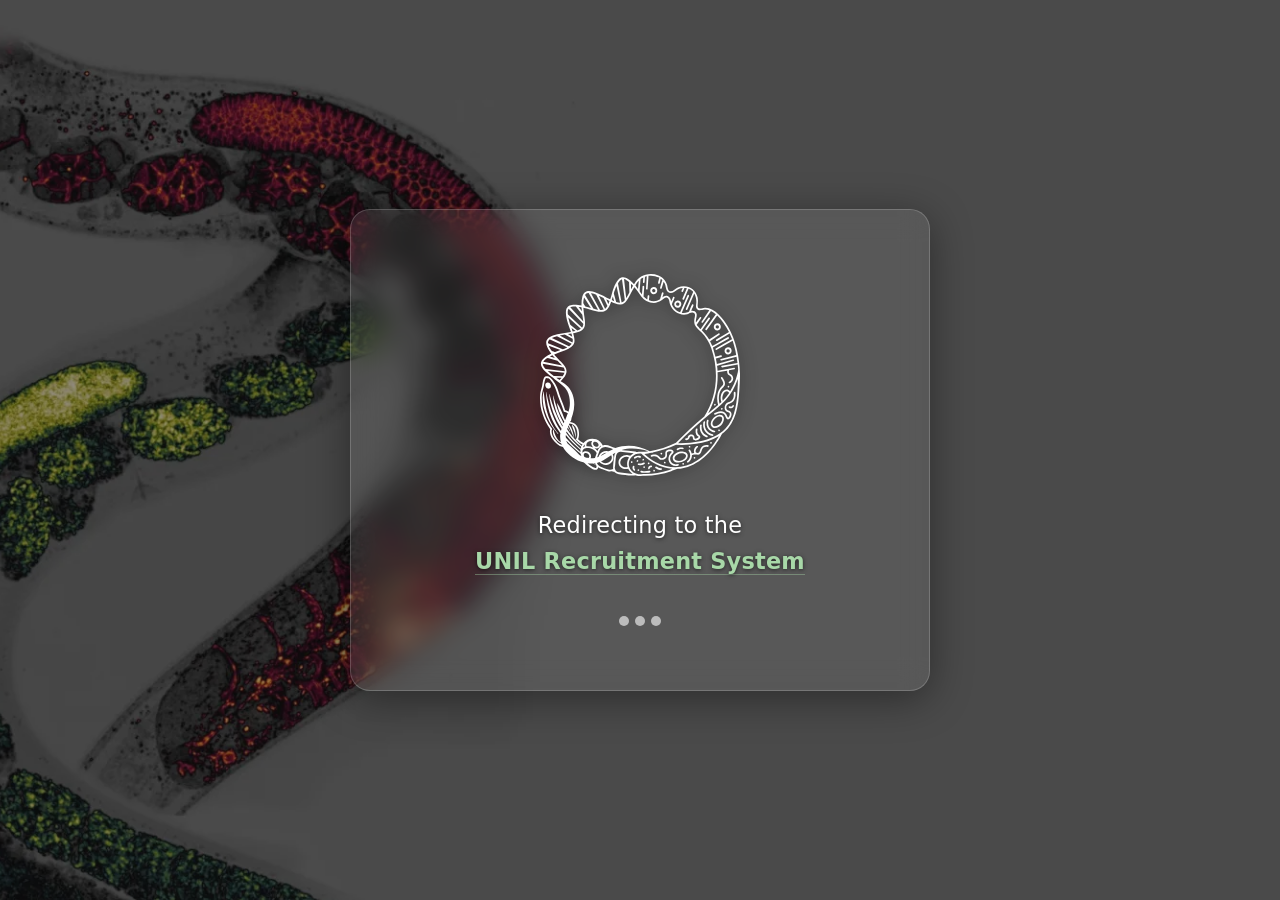
<file: join.html>
<!DOCTYPE html>
<html lang="en">
<head>
  <meta charset="UTF-8">
  <meta http-equiv="refresh" content="2; url=https://career5.successfactors.eu/career?company=universitdP&career_job_req_id=22780&career_ns=job_listing&navBarLevel=JOB_SEARCH">
  <link rel="canonical" href="https://career5.successfactors.eu/career?company=universitdP&career_job_req_id=22780&career_ns=job_listing&navBarLevel=JOB_SEARCH">
  <title>Join – Landoni Lab</title>
  <style>
    *, *::before, *::after { box-sizing: border-box; margin: 0; padding: 0; }

    body {
      min-height: 100vh;
      display: flex;
      align-items: center;
      justify-content: center;
      background: #3a3a3a url('images/Hero.webp') center center / cover no-repeat;
      font-family: 'Segoe UI', system-ui, sans-serif;
    }

    .overlay {
      position: fixed;
      inset: 0;
      background: rgba(20, 20, 20, 0.45);
    }

    .card {
      position: relative;
      z-index: 1;
      display: flex;
      flex-direction: column;
      align-items: center;
      gap: 2rem;
      padding: 4rem 5rem;
      background: rgba(255, 255, 255, 0.08);
      border: 1px solid rgba(255, 255, 255, 0.18);
      border-radius: 1.25rem;
      backdrop-filter: blur(14px);
      -webkit-backdrop-filter: blur(14px);
      box-shadow: 0 8px 40px rgba(0, 0, 0, 0.4);
      text-align: center;
      max-width: 580px;
      width: 90%;
    }

    .logo {
      width: 200px;
      height: auto;
      filter: drop-shadow(0 2px 8px rgba(0,0,0,0.5));
    }

    .message {
      color: #ffffff;
      font-size: 1.4rem;
      font-weight: 400;
      letter-spacing: 0.01em;
      line-height: 1.6;
      text-shadow: 0 1px 4px rgba(0,0,0,0.6);
    }

    .message a {
      color: #a8d8a8;
      text-decoration: none;
      font-weight: 600;
      border-bottom: 1px solid rgba(168, 216, 168, 0.4);
      transition: border-color 0.2s;
    }

    .message a:hover {
      border-color: #a8d8a8;
    }

    .dots {
      display: inline-flex;
      gap: 6px;
      margin-top: 0.25rem;
    }

    .dots span {
      width: 10px;
      height: 10px;
      border-radius: 50%;
      background: rgba(255,255,255,0.6);
      animation: pulse 1.4s ease-in-out infinite;
    }

    .dots span:nth-child(2) { animation-delay: 0.2s; }
    .dots span:nth-child(3) { animation-delay: 0.4s; }

    @keyframes pulse {
      0%, 80%, 100% { opacity: 0.3; transform: scale(0.85); }
      40%            { opacity: 1;   transform: scale(1);    }
    }

    @media (max-width: 1000px) {
      body {
        background-position: 20% center;
      }

      .card {
        gap: 2.5rem;
        padding: 2.5rem;
        max-width: 70%;
        width: 70%;
        border-radius: 1rem;
      }

      .logo {
        width: 300px;
      }

      .message {
        font-size: 3rem;
        line-height: 1.7;
      }

      .dots span {
        width: 14px;
        height: 14px;
      }

      .dots {
        gap: 10px;
      }
    }
  </style>
</head>
<body>
  <div class="overlay"></div>
  <div class="card">
    <img class="logo" src="icons/SVG/LOGO.svg" alt="Landoni Lab logo">
    <p class="message">
      Redirecting to the<br>
      <a href="https://career5.successfactors.eu/career?company=universitdP&career_job_req_id=22780&career_ns=job_listing&navBarLevel=JOB_SEARCH">UNIL Recruitment System</a>
    </p>
    <div class="dots">
      <span></span><span></span><span></span>
    </div>
  </div>
</body>
</html>
</file>
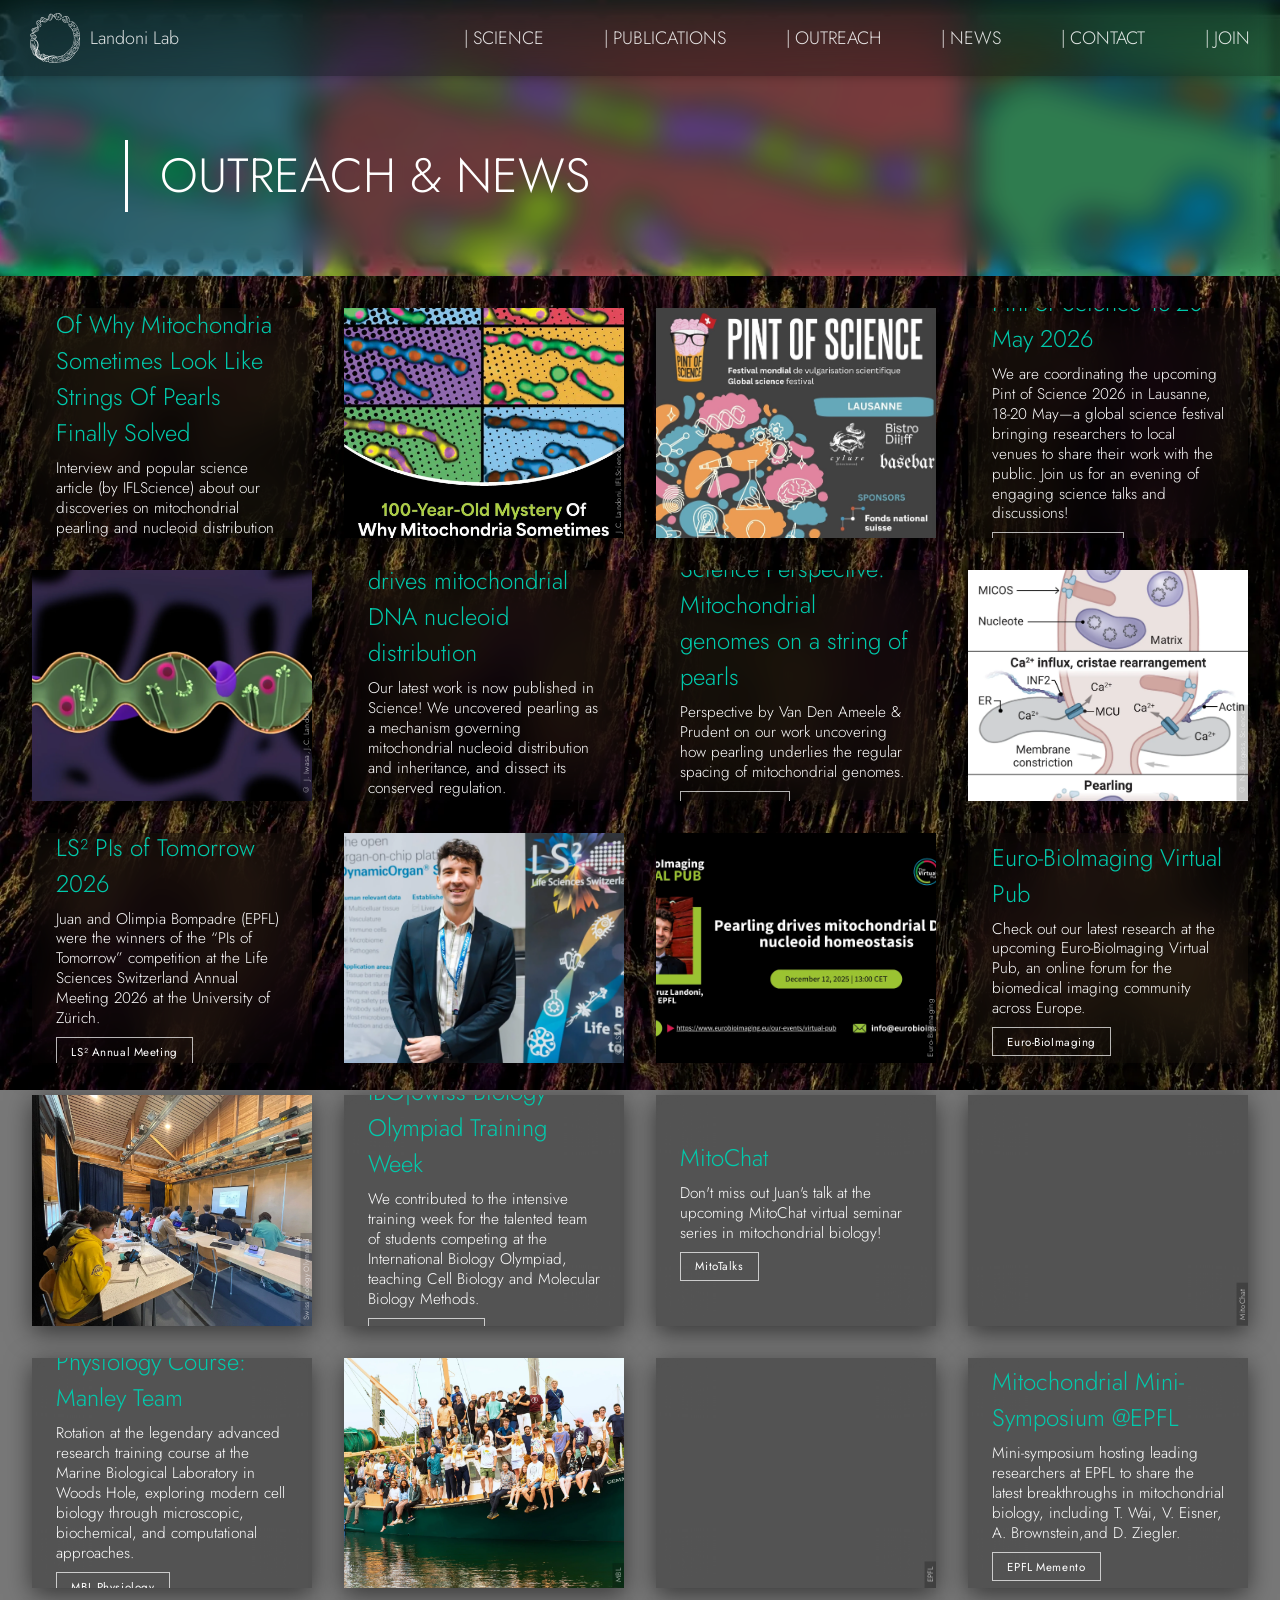
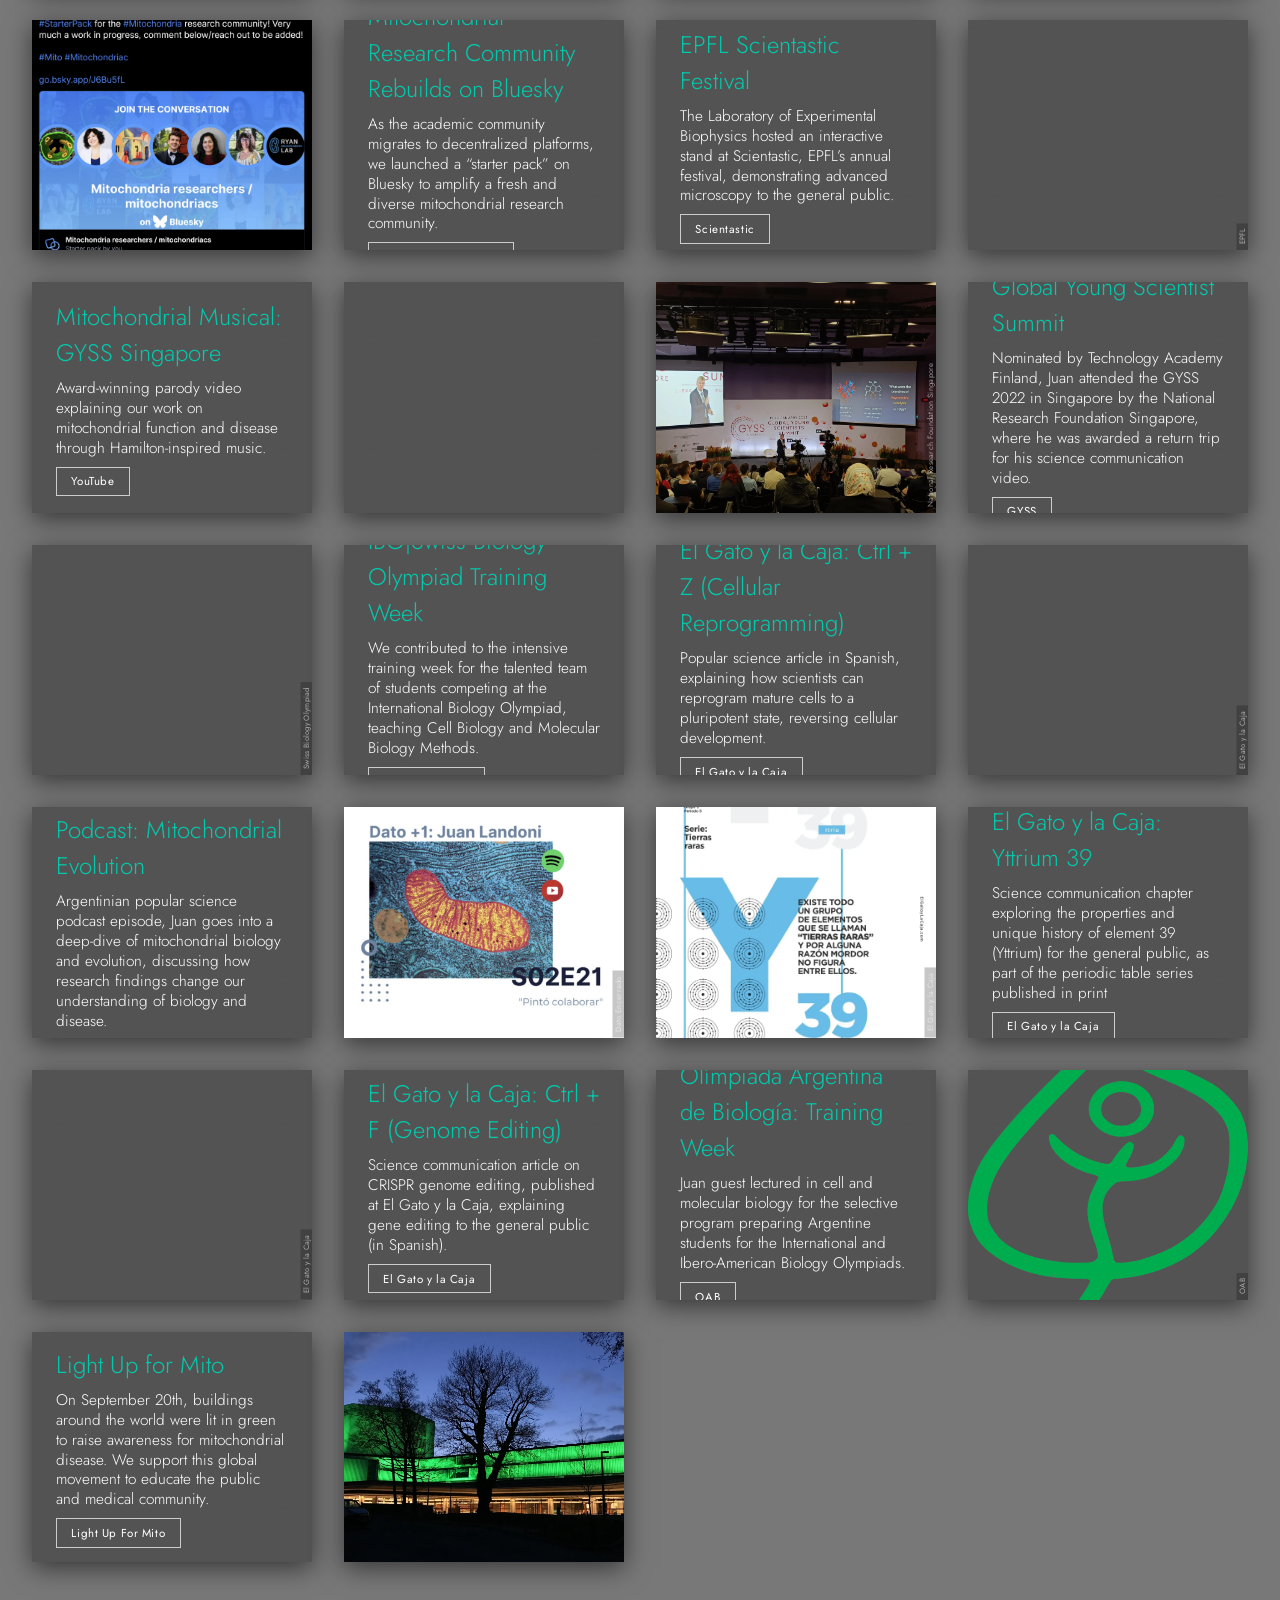
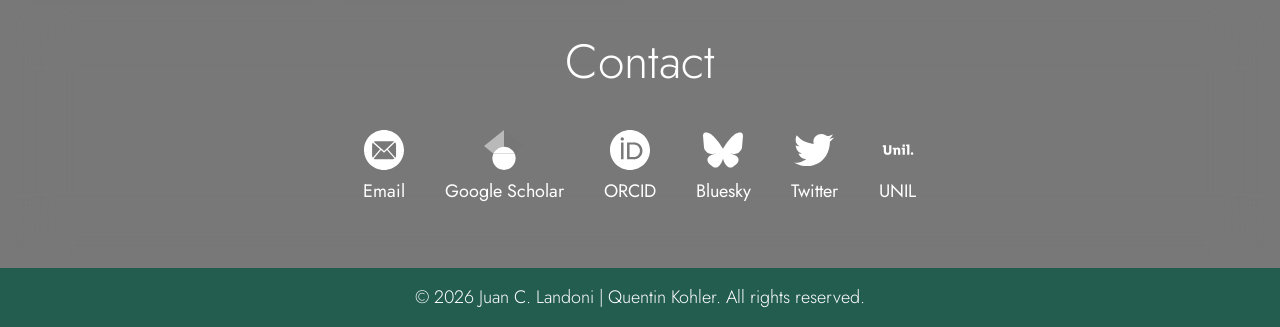
<file: Outreach.html>
<!DOCTYPE html>
<html lang="en">
<head>
    <!-- ===== META & TITLE ===== -->
    <meta charset="UTF-8">
    <meta name="viewport" content="width=device-width, height=device-height, initial-scale=1.0">
    <title>Landoni Lab — Outreach & News</title>
    
    <!-- ===== SEO META TAGS ===== -->
    <meta name="description" content="Outreach and news from the Landoni Lab at UNIL — science communication, public engagement, and highlights">
    <meta name="keywords" content="Landoni Lab, outreach, news, science communication, mitochondria, UNIL, Juan C Landoni">
    <meta name="author" content="Landoni Lab">
    
    <!-- ===== OPEN GRAPH / SOCIAL SHARING ===== -->
    <meta property="og:title" content="Landoni Lab — Outreach & News">
    <meta property="og:description" content="Science communication, public engagement, and news from the Landoni Lab at UNIL.">
    <meta property="og:image" content="https://landonilab.github.io/icons/SVG/Logo.png">
    <meta property="og:url" content="https://landonilab.github.io/Outreach.html">
    <meta property="og:type" content="website">
    
    <!-- ===== FAVICON ===== -->
    <!-- Browser tab icon using lab logo -->
    <link rel="icon" type="image/png" href="icons/SVG/Logo.png">
    
    <!-- ===== FONT IMPORTS ===== -->
    <!-- Preconnect to Google Fonts for faster loading -->
    <link rel="preconnect" href="https://fonts.googleapis.com">
    <link rel="preconnect" href="https://fonts.gstatic.com" crossorigin>
    <link href="https://fonts.googleapis.com/css2?family=Jost:wght@300;400&display=swap" rel="stylesheet">
    
    <!-- ===== PERFORMANCE OPTIMIZATION ===== -->
    <link rel="preload" as="image" href="images/Pearling_POP.webp">

    <!-- ===== UNIFIED EXTERNAL STYLESHEET ===== -->
    <!-- All CSS is centralized in styles_JCL.css for consistency across pages -->
    <link rel="stylesheet" href="styles_JCL.css">

    <!-- ===== STRUCTURED DATA (Google Search) ===== -->
    <script type="application/ld+json">
    {
      "@context": "https://schema.org",
      "@type": "Organization",
      "name": "Landoni Lab",
      "url": "https://landonilab.github.io/",
      "logo": {
        "@type": "ImageObject",
        "url": "https://landonilab.github.io/icons/SVG/Logo.png"
      },
      "description": "Research group at UNIL specializing in mitochondria, metabolism, ageing, and advanced microscopy."
    }
    </script>
</head>
<body>
      <header>
        <ul class="sidebar">
            <li onclick=hideSidebar()><a><img src="icons/close.svg" loading="eager" decoding="async"> </a></li>
            <li><a href="index.html#science">| SCIENCE</a></li>
            <!-- <li><a href="team.html">| TEAM</a></li> -->
            <li><a href="index.html#publications">| PUBLICATIONS</a></li>
            <li><a href="Outreach.html">| OUTREACH</a></li>
            <li><a href="Outreach.html">| NEWS</a></li>
            <li><a href="#contact">| CONTACT</a></li>
            <li><a href="join.html">| JOIN</a></li>
        </ul>
        <nav id="navbar">
            <ul>
            <li><a href="index.html"><img class="lab-logo" src="./icons/SVG/LOGO.svg" alt="Lab Logo" loading="eager" decoding="async">Landoni Lab</a></li>
            <li class="hideonmobile"><a href="index.html#science">| SCIENCE</a></li>
            <!-- <li class="hideonmobile"><a href="team.html">| TEAM</a></li> -->
            <li class="hideonmobile"><a href="index.html#publications">| PUBLICATIONS</a></li>
            <li class="hideonmobile"><a href="Outreach.html">| OUTREACH</a></li>
            <li class="hideonmobile"><a href="Outreach.html">| NEWS</a></li>
            <li class="hideonmobile"><a href="#contact">| CONTACT</a></li>
            <li class="hideonmobile"><a href="join.html">| JOIN</a></li>
            <li class="menu-icon" onclick=showSidebar()><a><img src="icons/menu.svg" alt="Menu" loading="eager" decoding="async"> </a></li>
        </ul>
        </nav>
</header>

<!-- ===== SECTION HEADER ===== -->
<section class="section-header outreach-header" style="--section-bg: url('images/Pearling_POP.webp');">
    <div class="bg-titles" style="padding-top: calc(4vh + 40px + 4rem);">
        <div class="section-title">
        <h1>OUTREACH & NEWS</h1>
    </div>
    </div>
</section>

<section class="outreach-section" style="--section-bg: url('images/Color_background.webp');">
    <div class="outreach-list">
        <ul class="outreach-grid">
  
            <li class="outreach-desc">
                <h2>100-Year-Old Mystery Of Why Mitochondria Sometimes Look Like Strings Of Pearls Finally Solved</h2>
                <h3>Interview and popular science article (by IFLScience) about our discoveries on mitochondrial pearling 
                    and nucleoid distribution
                </h3>
                <a href="https://www.iflscience.com/why-did-this-evolve-it-didnt-it-was-already-there-100-year-old-mystery-of-why-mitochondria-sometimes-look-like-strings-of-pearls-finally-solved-83058" target="_blank" 
                    class="outreach-link-btn">IFLScience</a>
            </li>
                      <li class="outreach-item">
                <a href="https://www.iflscience.com/why-did-this-evolve-it-didnt-it-was-already-there-100-year-old-mystery-of-why-mitochondria-sometimes-look-like-strings-of-pearls-finally-solved-83058" target="_blank">
                    <img src="images/IFLS.webp" class="outreach-image" loading="lazy" decoding="async">
                    <span class="img-credit">J.C. Landoni, IFLScience</span>
                </a>
            </li>
   <li class="outreach-item">
                <a href="https://pintofscience.ch/events/lausanne/" target="_blank">
                    <img src="images/POS.jpg" alt="Pint of Science 2026 Lausanne" class="outreach-image" loading="lazy" decoding="async">
                </a>
            </li>
       
            <li class="outreach-desc">
                <h2>Pint of Science 18-20 May 2026</h2>
                <h3>We are coordinating the upcoming Pint of Science 2026 in Lausanne, 18-20 May—a global science festival bringing researchers to local venues to share their work with the public.
                    Join us for an evening of engaging science talks and discussions!
                </h3>
                <a href="https://pintofscience.ch/events/lausanne/" target="_blank" class="outreach-link-btn">Pint of Science CH</a>
            </li>
  


            <li class="outreach-item">
                <a href="https://www.science.org/doi/10.1126/science.adu5646" target="_blank">
                    <img src="images/Iwasa.webp" alt="Science paper: pearling" class="outreach-image" loading="lazy" decoding="async">
                    <span class="img-credit">© J. Iwasa, J.C. Landoni</span>
                </a>
            </li>
            <li class="outreach-desc">
                <h2>Science: Pearling drives mitochondrial DNA nucleoid distribution</h2>
                <h3>Our latest work is now published in Science! We uncovered pearling as a mechanism
                    governing mitochondrial nucleoid distribution and inheritance, and dissect its
                    conserved regulation.
                </h3>
                <div class="outreach-btns">
                <a href="https://www.science.org/doi/10.1126/science.adu5646"
                    target="_blank" class="outreach-link-btn">AAAS Science</a>
                <a href="https://www.epfl.ch/labs/leb/wp-content/uploads/2026/03/pearling_032326_labels.mp4?_=1"
                    target="_blank" class="outreach-link-btn">Animation</a>
                </div>
            </li>
            
            <li class="outreach-desc">
                <h2>Science Perspective: Mitochondrial genomes on a string of pearls</h2>
                <h3>Perspective by Van Den Ameele &amp; Prudent on our work uncovering how pearling
                    underlies the regular spacing of mitochondrial genomes.
                </h3>
                <a href="https://www.science.org/doi/10.1126/science.aeg3426"
                    target="_blank" class="outreach-link-btn">AAAS Science</a>
            </li>
            <li class="outreach-item">
                <a href="https://www.science.org/doi/10.1126/science.aeg3426" target="_blank">
                    <img src="images/Perspective.webp" alt="Science Perspective on pearling" class="outreach-image" loading="lazy" decoding="async">
                    <span class="img-credit">© N. Burgess, Science</span>
                </a>
            </li>

            <!-- Row 2 — Group B (desc | image): Cards 3 & 4 -->
        
            <li class="outreach-desc">
                <h2>LS&#178; PIs of Tomorrow 2026</h2>
                <h3>Juan and Olimpia Bompadre (EPFL) were the winners of the &ldquo;PIs of Tomorrow&rdquo; competition at the
                    Life Sciences Switzerland Annual Meeting 2026 at the University of Z&uuml;rich. 
                </h3>
                <a href="https://annual-meeting.ls2.ch/2026/specials/pis-of-tomorrow"
                    target="_blank" class="outreach-link-btn">LS&sup2; Annual Meeting</a>
            </li>
            <li class="outreach-item">
                <a href="https://annual-meeting.ls2.ch/2026/specials/pis-of-tomorrow" target="_blank">
                    <img src="images/PIOT.webp" alt="LS2 PIs of Tomorrow 2026" class="outreach-image" loading="lazy" decoding="async">
                    <span class="img-credit">© LS2</span>
                </a>
            </li>

            <!-- Row 3 — Group A (image | desc): Cards 5 & 6 -->
            <li class="outreach-item">
                <a href="https://www.eurobioimaging.eu/" target="_blank">
                    <img src="images/EBI.webp" alt="Euro-BioImaging Virtual Pub" class="outreach-image" loading="lazy" decoding="async">
                    <span class="img-credit">Euro-BioImaging</span>
                </a>
            </li>
            <li class="outreach-desc">
                <h2>Euro-BioImaging Virtual Pub</h2>
                <h3>Check out our latest research at the upcoming Euro-BioImaging Virtual Pub, an online
                    forum for the biomedical imaging community across Europe.
                </h3>
                <a href="https://www.eurobioimaging.eu/"
                    target="_blank" class="outreach-link-btn">Euro-BioImaging</a>
            </li>

            <li class="outreach-item">
                <a href="https://biology.olympiad.ch/en/" target="_blank">
                    <img src="images/IBO2.webp" alt="Swiss Biology Olympiad IBO Training Week" class="outreach-image" loading="lazy" decoding="async">
                    <span class="img-credit">Swiss Biology Olympiad</span>
                </a>
            </li>
            <li class="outreach-desc">
                <h2>IBO|Swiss Biology Olympiad Training Week</h2>
                <h3>We contributed to the intensive training week for the talented team of students competing at the International Biology Olympiad, 
                    teaching Cell Biology and Molecular Biology Methods.
                </h3>
                <a href="https://biology.olympiad.ch/en/"
                    target="_blank" class="outreach-link-btn">IBO Switzerland</a>
            </li>

            <!-- Row 4 — Group B (desc | image): Cards 7 & 8 -->
            <li class="outreach-desc">
                <h2>MitoChat</h2>
                <h3>Don't miss out Juan's talk at the upcoming MitoChat virtual seminar series in mitochondrial biology!
                </h3>
                <a href="https://www.mitotalks.org/"
                    target="_blank" class="outreach-link-btn">MitoTalks</a>
            </li>
            <li class="outreach-item">
                <a href="https://www.mitotalks.org/" target="_blank">
                    <img src="images/Mitochat.webp" alt="MitoChat" class="outreach-image" loading="lazy" decoding="async">
                    <span class="img-credit">MitoChat</span>
                </a>
            </li>

            <li class="outreach-desc">
                <h2>Physiology Course: Manley Team</h2>
                <h3>Rotation at the legendary advanced research training course at 
                    the Marine Biological Laboratory in Woods Hole, exploring modern cell biology through microscopic, 
                    biochemical, and computational approaches.
                </h3>
                <a href="https://www.mbl.edu/education/advanced-research-training-courses/course-offerings/physiology-modern-cell-biology-using-microscopic-biochemical-and-computational-approaches"
                    target="_blank" class="outreach-link-btn">MBL Physiology</a>
            </li>
            <li class="outreach-item">
                <a href="https://www.mbl.edu/education/advanced-research-training-courses/course-offerings/physiology-modern-cell-biology-using-microscopic-biochemical-and-computational-approaches"
                    target="_blank">
                    <img src="images/MBL.webp" alt="MBL Physiology Course" class="outreach-image" loading="lazy" decoding="async">
                    <span class="img-credit">MBL</span>
                </a>
            </li>

            <!-- Row 5 — Group A (image | desc): Cards 9 & 10 -->
            <li class="outreach-item">
                <a href="https://memento.epfl.ch/event/mitochondrial-mini-symposium-epfl/" target="_blank">
                    <img src="images/MitoMiniSymp.webp" alt="Mitochondrial Mini-Symposium EPFL" class="outreach-image" loading="lazy" decoding="async">
                    <span class="img-credit">EPFL</span>
                </a>
            </li>
            <li class="outreach-desc">
                <h2>Mitochondrial Mini-Symposium @EPFL</h2>
                <h3>Mini-symposium hosting leading researchers at EPFL to share the latest breakthroughs in mitochondrial biology,
                    including T. Wai, V. Eisner, A. Brownstein,and D. Ziegler.
                </h3>
                <a href="https://memento.epfl.ch/event/mitochondrial-mini-symposium-epfl/"
                    target="_blank" class="outreach-link-btn">EPFL Memento</a>
            </li>

            <li class="outreach-item">
                <a href="https://go.bsky.app/J6Bu5fL" target="_blank">
                    <img src="images/Bsky.webp" alt="Mitochondrial Research Community on Bluesky" class="outreach-image" loading="lazy" decoding="async">
                    <span class="img-credit"></span>
                </a>
            </li>
            <li class="outreach-desc">
                <h2>Mitochondrial Research Community Rebuilds on Bluesky</h2>
                <h3>As the academic community migrates to decentralized platforms, we launched a
                    &ldquo;starter pack&rdquo; on Bluesky to amplify a fresh and diverse mitochondrial
                    research community.
                </h3>
                <a href="https://go.bsky.app/J6Bu5fL"
                    target="_blank" class="outreach-link-btn">Bluesky Starting Pack</a>
            </li>

            <!-- Row 6 — Group B (desc | image): Cards 11 & 12 -->
            <li class="outreach-desc">
                <h2>EPFL Scientastic Festival</h2>
                <h3>The Laboratory of Experimental Biophysics hosted an interactive stand at Scientastic,
                    EPFL&rsquo;s annual festival, demonstrating advanced microscopy to the general public.
                </h3>
                <a href="https://www.epfl.ch/education/educational-initiatives/discovery-learning-program/scientastic/"
                    target="_blank" class="outreach-link-btn">Scientastic</a>
            </li>
            <li class="outreach-item">
                <a href="https://www.epfl.ch/education/educational-initiatives/discovery-learning-program/scientastic/"
                    target="_blank">
                    <img src="images/Scientastic.webp" alt="EPFL Scientastic Festival" class="outreach-image" loading="lazy" decoding="async">
                    <span class="img-credit">EPFL</span>
                </a>
            </li>

            <li class="outreach-desc">
                <h2>Mitochondrial Musical: GYSS Singapore</h2>
                <h3>Award-winning parody video explaining our work on mitochondrial function and disease through Hamilton-inspired music.
                </h3>
                <a href="https://www.youtube.com/watch?v=xubDb7w9-zo"
                    target="_blank" class="outreach-link-btn">YouTube</a>
            </li>
            <li class="outreach-item">
                <a href="https://www.youtube.com/watch?v=xubDb7w9-zo" target="_blank">
                    <div class="outreach-image">
                        <iframe src="https://www.youtube.com/embed/xubDb7w9-zo?si=C29anRvtdqioTS3Y"
                            title="YouTube video player" frameborder="0"
                            allow="accelerometer; autoplay; clipboard-write; encrypted-media; gyroscope; picture-in-picture; web-share"
                            referrerpolicy="strict-origin-when-cross-origin" allowfullscreen
                            style="width:100%;height:100%;border:0;pointer-events:none;"></iframe>
                    </div>
                </a>
            </li>

            <!-- Row 7 — Group A (image | desc): Cards 13 & 14 -->
            <li class="outreach-item">
                <a href="https://www.nrf.gov.sg/gyss/" target="_blank">
                    <img src="images/GYSS.webp" alt="Global Young Scientist Summit 2022" class="outreach-image" loading="lazy" decoding="async">
                    <span class="img-credit">National Research Foundation Singapore</span>
                </a>
            </li>
            <li class="outreach-desc">
                <h2>Global Young Scientist Summit</h2>
                <h3>Nominated by Technology Academy Finland, Juan attended the GYSS 2022 in Singapore by the National Research
                    Foundation Singapore, where he was awarded a return trip for his science communication video.
                </h3>
                <a href="https://www.nrf.gov.sg/gyss/"
                    target="_blank" class="outreach-link-btn">GYSS</a>
            </li>

            <li class="outreach-item">
                <a href="https://biology.olympiad.ch/en/" target="_blank">
                    <img src="images/IBOSwiss.webp" alt="Swiss Biology Olympiad mentoring" class="outreach-image" loading="lazy" decoding="async">
                    <span class="img-credit">Swiss Biology Olympiad</span>
                </a>
            </li>
            <li class="outreach-desc">
                <h2>IBO|Swiss Biology Olympiad Training Week</h2>
                <h3>We contributed to the intensive training week for the talented team of students competing at the International Biology Olympiad, 
                    teaching Cell Biology and Molecular Biology Methods.
                </h3>
                <a href="https://biology.olympiad.ch/en/"
                    target="_blank" class="outreach-link-btn">IBO Switzerland</a>
            </li>

            <!-- Row 8 — Group B (desc | image): Cards 15 & 16 -->
            <li class="outreach-desc">
                <h2>El Gato y la Caja: Ctrl + Z (Cellular Reprogramming)</h2>
                <h3>Popular science article in Spanish, explaining how scientists can reprogram mature cells to a 
                    pluripotent state, reversing cellular development.</p>    
                </h3>
                <a href="https://elgatoylacaja.com/author/jclandoni"
                    target="_blank" class="outreach-link-btn">El Gato y la Caja</a>
            </li>
            <li class="outreach-item">
                <a href="https://elgatoylacaja.com/author/jclandoni" target="_blank">
                    <img src="images/ctrl_z.webp" alt="Ctrl + Z Cellular Reprogramming" class="outreach-image" loading="lazy" decoding="async">
                    <span class="img-credit">El Gato y la Caja</span>
                </a>
            </li>

            <li class="outreach-desc">
                <h2>Dato Encerrado Podcast: Mitochondrial Evolution</h2>
                <h3>Argentinian popular science podcast episode, Juan goes into a deep-dive of mitochondrial biology
                    and evolution, discussing how research findings change our understanding of biology and disease.
                </h3>
                <a href="https://open.spotify.com/show/06b67R8Tf9E6z670k94Zk6"
                    target="_blank" class="outreach-link-btn">Spotify</a>
            </li>
            <li class="outreach-item">
                <a href="https://open.spotify.com/show/06b67R8Tf9E6z670k94Zk6" target="_blank">
                    <img src="images/Dato.webp" alt="Dato Encerrado Podcast" class="outreach-image" loading="lazy" decoding="async">
                    <span class="img-credit">Dato Encerrado</span>
                </a>
            </li>

            <!-- Row 9 — Group A (image | desc): Cards 17 & 18 -->
            <li class="outreach-item">
                <a href="https://elgatoylacaja.com/author/jclandoni" target="_blank">
                    <img src="images/39.webp" alt="Yttrium 39 Periodic Table" class="outreach-image" loading="lazy" decoding="async">
                    <span class="img-credit">El Gato y la Caja</span>
                </a>
            </li>
            <li class="outreach-desc">
                <h2>El Gato y la Caja: Yttrium 39</h2>
                <h3>Science communication chapter exploring the properties and unique history of element 39
                    (Yttrium) for the general public, as part of the periodic table series published in print
                </h3>
                <a href="https://elgatoylacaja.com/author/jclandoni"
                    target="_blank" class="outreach-link-btn">El Gato y la Caja</a>
            </li>

            <li class="outreach-item">
                <a href="https://elgatoylacaja.com/author/jclandoni" target="_blank">
                    <img src="images/ctrl_f.webp" alt="Ctrl + F Genome Editing" class="outreach-image" loading="lazy" decoding="async">
                    <span class="img-credit">El Gato y la Caja</span>
                </a>
            </li>
            <li class="outreach-desc">
                <h2>El Gato y la Caja: Ctrl + F (Genome Editing)</h2>
                <h3>Science communication article on CRISPR genome editing, published at El Gato y la Caja, 
                    explaining gene editing to the general public (in Spanish).
                </h3>
                <a href="https://elgatoylacaja.com/author/jclandoni"
                    target="_blank" class="outreach-link-btn">El Gato y la Caja</a>
            </li>

            <!-- Row 10 — Group B (desc | image): Cards 19 & 20 -->
            <li class="outreach-desc">
                <h2>Ol&iacute;mpiada Argentina de Biolog&iacute;a: Training Week</h2>
                <h3>Juan guest lectured in cell and molecular biology for the selective program
                    preparing Argentine students for the International and Ibero-American Biology Olympiads.
                </h3>
                <a href="https://www.ibo-info.org/en/countries/nbo/ar-olimpiada-argentina-de-biologia-93.html"
                    target="_blank" class="outreach-link-btn">OAB</a>
            </li>
            <li class="outreach-item">
                <a href="https://www.ibo-info.org/en/countries/nbo/ar-olimpiada-argentina-de-biologia-93.html"
                    target="_blank">
                    <img src="images/OAB.webp" alt="Olimpiada Argentina de Biologia" class="outreach-image" loading="lazy" decoding="async">
                    <span class="img-credit">OAB</span>
                </a>
            </li>

            <li class="outreach-desc">
                <h2>Light Up for Mito</h2>
                <h3>On September 20th, buildings around the world were lit in green to raise awareness
                    for mitochondrial disease. We support this global movement to educate the public
                    and medical community.
                </h3>
                <a href="https://mitopatients.org/mito-week/"
                    target="_blank" class="outreach-link-btn">Light Up For Mito</a>
            </li>
            <li class="outreach-item">
                <a href="https://mitopatients.org/mito-week/" target="_blank">
                    <img src="images/LightUpForMito.jpg.webp" alt="Light Up for Mito" class="outreach-image" loading="lazy" decoding="async">
                    <span class="img-credit"></span>
                </a>
            </li>

            <!-- Row 11 — Group A (image | desc): Cards 21 & 22 -->
            <!-- <li class="outreach-item">
                <a href="https://millenniumprize.org/news-articles/news/young-researchers-interested-in-innovations-and-technology/"
                    target="_blank">
                    <div class="outreach-image outreach-placeholder"></div>
                </a>
            </li> -->
            <!-- <li class="outreach-desc">
                <h2>Millennium Technology Prize: Community Spotlight</h2>
                <h3>Juan was featured in a community spotlight by Technology Academy Finland, highlighting
                    young researchers participating in global initiatives for innovation and technology.
                </h3>
                <a href="https://millenniumprize.org/news-articles/news/young-researchers-interested-in-innovations-and-technology/"
                    target="_blank" class="outreach-link-btn">Millennium Prize</a>
            </li>

            <li class="outreach-item">
                <a href="https://www.helsinki.fi/" target="_blank">
                    <div class="outreach-image outreach-placeholder"></div>
                </a>
            </li>
            <li class="outreach-desc">
                <h2>University of Helsinki: Public Engagement Highlight</h2>
                <h3>Juan shared his perspective on the importance of science communication in this
                    University of Helsinki feature titled &ldquo;Tutkija kertoo mitokondrioista
                    vaikka rappaamalla.&rdquo;
                </h3>
                <a href="https://www.helsinki.fi/"
                    target="_blank" class="outreach-link-btn">Univ. Helsinki</a>
            </li> -->

            <!-- Row 12 — Group B (desc | image): Cards 23 & 24 -->
            <!-- <li class="outreach-desc">
                <h2>The Science Basement Podcast: Did you know about Mito?</h2>
                <h3>In this English language podcast, Juan discusses current mitochondrial research and
                    the development of new therapeutic approaches for mitochondrial diseases.
                </h3>
                <a href="https://soundcloud.com/sciencebasement/11-did-you-know-about-mito-w-juan-landoni"
                    target="_blank" class="outreach-link-btn">SoundCloud</a>
            </li>
            <li class="outreach-item">
                <a href="https://soundcloud.com/sciencebasement/11-did-you-know-about-mito-w-juan-landoni"
                    target="_blank">
                    <div class="outreach-image outreach-placeholder"></div>
                </a>
            </li> -->

            <!-- <li class="outreach-desc">
                <h2>Nature Metabolism: Mitochondrial Theory of Aging Questioned</h2>
                <h3>University of Helsinki Press Release: Our study in Nature Metabolism challenges the
                    50-year-old mitochondrial theory of aging by showing that mtDNA defects cause
                    aging through nuclear genome instability.
                </h3>
                <a href="https://www.helsinki.fi/en/news/healthier-world/mitochondrial-aging-theory-questioned-aging-nucleus"
                    target="_blank" class="outreach-link-btn">Univ. Helsinki</a>
            </li>
            <li class="outreach-item">
                <a href="https://www.helsinki.fi/en/news/healthier-world/mitochondrial-aging-theory-questioned-aging-nucleus"
                    target="_blank">
                    <img src="images/Nucleus.webp" alt="Nature Metabolism aging theory" class="outreach-image" loading="lazy" decoding="async">
                    <span class="img-credit">University of Helsinki</span>
                </a>
            </li>

            Row 13 — Group A (image | desc): Card 25
            <li class="outreach-item">
                <a href="https://mitopatients.org/mito-week/" target="_blank">
                    <img src="images/MitoDisease.webp" alt="World Mitochondrial Disease Week" class="outreach-image" loading="lazy" decoding="async">
                    <span class="img-credit"></span>
                </a>
            </li>
            <li class="outreach-desc">
                <h2>World Mitochondrial Disease Week</h2>
                <h3>Participation in international awareness efforts for mitochondrial disease,
                    supporting patient communities and raising public knowledge.
                </h3>
                <a href="https://mitopatients.org/mito-week/"
                    target="_blank" class="outreach-link-btn">Mito Patients</a>
            </li> -->

        </ul>
    </div>
  

        <div id="contact" class="contact-section" style="--section-bg: url('images/Color_background.webp');">

        <div class="bg-titles-contact">
                <!-- Section Title -->
                <h1 class="contact-title">Contact</h2>

            <!-- Contact Links -->
            <div class="simple-contact-links">
                <!-- Email -->
                <a href="#" id="contact-email" class="simple-contact-item">
                    <img src="./icons/SVG/Mail.svg" alt="Email" class="simple-contact-icon" loading="lazy" decoding="async">
                    <span class="simple-contact-label">Email</span>
                </a>

                <!-- Google Scholar -->
                <a href="https://scholar.google.fi/citations?user=xxeYNK8AAAAJ&hl=en" target="_blank" class="simple-contact-item">
                    <img src="./icons/SVG/Scholar.svg" alt="Google Scholar" class="simple-contact-icon" loading="lazy" decoding="async">
                    <span class="simple-contact-label">Google Scholar</span>
                </a>

                <!-- ORCID -->
                <a href="https://orcid.org/0000-0002-0318-6707" target="_blank" class="simple-contact-item">
                    <img src="./icons/SVG/Orcid.svg" alt="ORCID" class="simple-contact-icon" loading="lazy" decoding="async">
                    <span class="simple-contact-label">ORCID</span>
                </a>

                <!-- Bluesky -->
                <a href="https://bsky.app/profile/jclandoni.bsky.social" target="_blank" class="simple-contact-item">
                    <img src="./icons/SVG/Bluesky.svg" alt="Bluesky" class="simple-contact-icon" loading="lazy" decoding="async">
                    <span class="simple-contact-label">Bluesky</span>
                </a>

                <!-- LinkedIn
                <a href="https://www.linkedin.com/in/jclandoni" target="_blank" class="simple-contact-item">
                    <img src="./icons/SVG/Linkedin.svg" alt="LinkedIn" class="simple-contact-icon" loading="lazy" decoding="async">
                    <span class="simple-contact-label">LinkedIn</span>
                </a>

                GitHub 
                <a href="https://github.com/jclandoni" target="_blank" class="simple-contact-item">
                    <img src="./icons/SVG/Github.svg" alt="GitHub" class="simple-contact-icon" loading="lazy" decoding="async">
                    <span class="simple-contact-label">GitHub</span>
                </a>

                X (Twitter) -->
                <a href="https://x.com/jclandoni" target="_blank" class="simple-contact-item">
                    <img src="./icons/SVG/Twitter.svg" alt="X" class="simple-contact-icon" loading="lazy" decoding="async">
                    <span class="simple-contact-label">Twitter</span>
                </a>

                <!-- UNIL -->
                <a href="https://www.unil.ch/fbm/en/home/menuinst/recherche/ssf/dsb/recherche/juan-c-landoni.html" target="_blank" class="simple-contact-item">
                    <img src="./icons/SVG/UNIL.svg" alt="UNIL" class="simple-contact-icon" loading="lazy" decoding="async">
                    <span class="simple-contact-label">UNIL</span>
                </a>

  
            </div>
        </div>
                </div>
<footer>
    <div class="footer">
        <p>&copy; 2026 Juan C. Landoni | Quentin Kohler. All rights reserved.</p>
    </div>
    <script src="App_q.js"></script>
    <script>(function(){var a='juan.landoni',b='unil.ch';var l=document.getElementById('contact-email');if(l){l.href='mailto:'+a+'@'+b;}})();</script>
</footer>

</body>
</html>
</file>
<file: styles_JCL.css>
:root {
    /* --titles-color: #00806c; global scope */
    --titles-color: #00caac; /* global scope */
    --line-width: 3px;
    --box-color: #007dca;
    --footer-color: #235d50;
    --secondary-bg-color: #787878;
    --padding: 20px;
    --fontWeight: 300;
    --alpha-color: rgba(0, 234, 199, 0.13);
    --alpha-color2: rgba(0, 204, 173, 0.369);

    /* Unified Typography - 3 sizes only */
    --font-size-large: clamp(2rem, 5vw, 3rem);      /* Headings */
    --font-size-medium: clamp(1.125rem, 2.5vw, 1.5rem); /* Subheadings */
    --font-size-body: clamp(1rem, 2vw, 1.125rem);   /* Body text */
}

* {
    margin: 0;
    padding: 0;
}

html {
  scroll-behavior: smooth;
}

body{
    font-family: "Jost", sans-serif;
    background-color: var(--secondary-bg-color);
    font-optical-sizing: auto;
    font-size: var(--font-size-body);
    min-height: 100vh;
    margin: 0;
    padding: 0;
    overflow: auto;
    font-style: normal;
    color: #ffffff; /* Ensure default text color is white across the site */
}

section {
    display: flow-root;
    padding-bottom: 0;
}

h1{
    font-family: "Jost", sans-serif;
    font-weight: var(--fontWeight);
    color:rgb(255, 255, 255);
    font-size: var(--font-size-large);
    line-height: 1.5;
    margin: 0;
}

h2{
    font-family: "Jost", serif;
    font-weight: var(--fontWeight);
    color: var(--titles-color);
    font-size: var(--font-size-medium);
    line-height: 1.5;
    margin: 0rem;
}

h3{
    font-weight: var(--fontWeight);
    color: white;
    font-size: var(--font-size-medium);
    line-height: 1.5;
    margin: 0;
}

p{
    font-weight: var(--fontWeight);
    font-size: var(--font-size-body);
    color: white;
    line-height: 1.5;
    margin: 0;
}

b, strong {
    font-weight: 700;
}


#navbar{
    position: fixed;
    padding-top:20px;
    padding-bottom:20px;
    width:100vw;
    height:4vh;
        background-color: rgba(0, 0, 0, 0.3);
    backdrop-filter: blur(25px);
    box-shadow: -10px 0 10px rgba(0, 0, 0, 0.3);
    /* background: linear-gradient(to bottom, rgba(0, 0, 0, 0.8), rgba(0, 0, 0, 0.5), rgba(255, 255, 255, 0)); */
    z-index: 900;
    transition: top 0.3s ease;
}

nav ul{
    width: 100%;
    height: 100%;
    list-style: none;
        transition: color 0.2s, opacity 0.2s;
        font-weight: 400;
        font-synthesis: weight;
        opacity: 0.85;
    justify-content: flex-end;
    display: flex;
    align-items: center;
}

nav li,
.sidebar li {
   height: 50px;
}

nav a,
.sidebar a {
    height: 100%;
    color: rgb(255, 255, 255);
    display: flex;
    padding: 0 30px;
    align-items: center;
    text-decoration: none;
    font-size: var(--font-size-body);
    font-weight: var(--fontWeight);
    transition: color 0.3s ease, text-shadow 0.3s ease;
}

nav a:hover,
nav a:focus,
.sidebar a:hover,
.sidebar a:focus {
    /* font-weight: 400; */
    text-shadow: 0 0 2px #fff, 0 0 2px #fff;
    outline: none;
}

nav a:focus-visible,
.sidebar a:focus-visible {
    outline: 2px solid var(--titles-color);
    outline-offset: 4px;
}

nav li:first-child{
    margin-right: auto;
}

.menu-icon{
    display: none;
}

.lab-logo{
    height: 50px;
    margin-right:10px;
    /* margin-left: 20px; */
}

.sidebar {
    position: fixed;
    top: 0;
    list-style: none;
    right: -250px; /* hidden off-screen */
    height: 100vh;
    width: 250px;
    backdrop-filter: blur(25px);
    background-color: rgba(0, 0, 0, 0.4);
    box-shadow: -10px 0 10px rgba(0, 0, 0, 0.3);
    display: flex; /* keep flex for content */
    flex-direction: column;
    align-items: flex-start;
    justify-content: flex-start;
    z-index: 999;
    transition: right 0.4s ease;
}

/* When sidebar is open */
.sidebar.open {
    right: 0;
}

.sidebar li{
    width: 100%;
}

.home{
    background-image: var(--section-bg, none);
    color: rgb(255, 255, 255);
    background-size: cover;
    background-position: center;
    background-repeat: no-repeat;
    background-attachment: fixed;
    background-blend-mode: normal;
    background-color: #000000;
    position: relative;
    overflow-x: hidden;
    overflow-y: auto;
    display: flex;
    flex-direction: column;
    /* justify-content: space-between; */
    min-height: 100vh;
    height: auto;
    padding-top: calc(4vh + 40px);
    box-sizing: border-box;
}

.home-blur-overlay {
      display: none;
    /* position: absolute;
    inset: 0;
    background: rgba(0, 0, 0, 0.5);
    backdrop-filter: blur(20px);
    -webkit-backdrop-filter: blur(20px);
    z-index: 0;
    mask-image: radial-gradient(ellipse 70% 40% at 70% 25%, black 20%, transparent 70%);
    -webkit-mask-image: radial-gradient(ellipse 70% 40% at 70% 25%, black 20%, transparent 70%); */
}

#home{
    min-height:95vh; /* or 63vh if you want */
    box-sizing: border-box;
    padding-top: 33vh;
    position: relative;
    z-index: 1;
}

#science {
    position: relative;
    z-index: 2;
}

/* .home-container{
    position: relative;
    margin0%;
    /* margin-bottom: 20%; */
    /* padding: 2rem;
    padding-right: 10rem;
    height: 33%; */
/* } */
 
.home-content{
    position:relative;
    max-width: 800px;
    padding-right: 2rem;
    border-right: #ffffff var(--line-width) solid;
}

.hero-top {
    flex: 0 0 auto;
    box-sizing: border-box;
    position: relative;
    justify-content: flex-end;
    text-align: right;
    z-index: 1;
    display: flex;
    align-items: center;
    padding: 2rem 15%;
    padding-top: 4rem;
    gap: 2rem;
}

.hero-lab-logo {
    width: 200px;
    height: auto;
    flex-shrink: 0;
    opacity: 0.85;
    filter: brightness(0) invert(1);
}

.hero-wordmark {
    display: flex;
    align-items: center;
}

.hero-wordmark-img {
    width: clamp(370px, 51vw, 740px);
    height: auto;
    filter: drop-shadow(0px 0px 10px rgba(0, 0, 0, 0.7));
}

.research-focus{
    position: relative;
    z-index: 1;
    flex: 1;
    overflow: visible;
    color: #ffffff;
    display: grid;
    grid-template-columns: repeat(3, 1fr);
    grid-template-rows: minmax(300px, 1fr);
    box-sizing: border-box;
    padding: 2.5rem 3rem;
    gap: 2rem;
    width:80%;
    margin: 0 auto;
}
 
.research-focus div{
    position: relative;
    width: 100%;
    min-height: 350px;
    overflow: hidden;
    box-shadow: 0 6px 24px rgba(0, 0, 0, 0.55);
}

.hero-bottom-bar {
    flex: 0 0 auto;
    position: relative;
    z-index: 1;
    display: flex;
    justify-content: flex-start;
    align-items: center;
    padding: 2rem;
    gap: 1.5rem;
}



.hero-bottom-icon--color {
    filter: drop-shadow(0px 0px 10px rgba(0, 0, 0, 0.7));
    height: clamp(20px, 5vw, 55px);
}

.scroll-down-indicator{
    text-align: center;
    position: relative;
    bottom: 5vh;
}


.section-title{
    border-left: #ffffff var(--line-width) solid;
    margin-left: 10%;
    padding-left: 2rem;
}

/* Section headers - separate sections for bg-titles */
.section-header {
    padding: 0;
}

.publications-header {
    /* Match the publications section background and positioning */
    background-image: var(--section-bg);
    background-size: cover;
    background-position: 50% 10%;
    background-repeat: no-repeat;
    background-attachment: fixed;
}

.publications-content {
    background-image: var(--section-bg);
    color: white;
    background-size: cover;
    background-repeat: no-repeat;
    background-position: 50% 10%;
    background-attachment: fixed;
}

.outreach-header {
    /* Match the outreach section background and positioning */
    background-image: var(--section-bg);
    background-size: cover;
    background-position: center;
    background-attachment: fixed;
}

.outreach-section {
    background-image: var(--section-bg);
    background-size: cover;
    background-position: center;
    background-repeat: no-repeat;
    background-attachment: fixed;
}

.research-image{
    position: absolute;
    width: 100%;
    height: 100%;
    object-fit: cover;
}

.focus-title{
    position: absolute;
    top: 50%;
    left: 0;
    transform: translateY(-50%);
    text-align: center;
    background: rgba(0, 0, 0, 0.196);
    backdrop-filter: blur(10px);
    -webkit-backdrop-filter: blur(10px);
    width: 100%;
    padding: 1rem;
    box-sizing: border-box;
}

.focus-title h3 {
    font-size: clamp(1.3rem, 3vw, 1.8rem);
}


.publications-grid {
    padding: 2rem;
    display: grid;
    grid-template-columns: repeat(2, minmax(200px, 1fr));
    gap: 2rem;
    list-style: none;
    margin: 0 10%;
}

.publication-card {
    background: var(--alpha-color);
    backdrop-filter: blur(50px);
    padding: 1.5rem 2rem;
    display: grid;
    place-content: center;
    gap: 0.4rem;
    text-decoration: none;
    color: inherit;
    transition: background 0.3s ease, transform 0.2s ease;
}

.publication-card:hover,
.publication-card:focus {
    background: var(--alpha-color2);
}

.publication-card:focus-visible {
    outline: 2px solid var(--titles-color);
    outline-offset: 4px;
}

.publication-title {
    font-size: var(--font-size-medium);
    font-weight: var(--fontWeight);
    color: #ffffff;
    line-height: 1.3;
    display: block;
}

.publication-authors {
    font-size: var(--font-size-body);
    line-height: 1.5;
    font-style: italic;
    color: var(--titles-color);
    display: block;
}

.publication-journal {
    font-size: var(--font-size-body);
    line-height: 1.5;
    font-style: italic;
    color: var(--titles-color);
    display: block;
}

.publications-grid a {
    background: var(--alpha-color);
    backdrop-filter: blur(50px);
    display: block;
    transition: background 0.8s ease;
} 

.publications-grid a:hover {
     background: var(--alpha-color2);
}

.simple-publications-links {
    color: white;
    display: flex;   
    justify-content: left;
    flex-wrap: nowrap;
    font-size: var(--font-size-body);
    gap: 2rem;
    margin: 1rem;
    overflow-x: auto;
}

.simple-publications-label {
    color: white;
    display: flex;
    flex-direction: column;
    align-items: center;
    text-decoration: none;
}

.simple-publications-label:hover {
    font-weight: 400;
}

.team-name {
    font-weight: var(--fontWeight);
    color: black;
    font-size: var(--font-size-medium);
    line-height: 1.5;
    margin: 0;
}

.team-desc {
    font-weight: var(--fontWeight);
    font-size: var(--font-size-body);
    color: black;
    line-height: 1.5;
    margin: 0;
}

.team-list {
    padding: 3rem 0;
    display: flex;
    flex-direction: column;
    gap: 1.5rem;
    align-items: flex-start;
    width: 50vw;
    margin: 0 auto;
}

.team-subtitle {
    font-weight: var(--fontWeight);
    color: black;
    font-size: var(--font-size-medium);
    line-height: 1.5;
    margin: 0;
    padding: 2rem;
    padding-left: 55%;
    /* Break out of the 50vw container to span full viewport width */
    width: 100vw;
    position: relative;
    left: 50%;
    transform: translateX(-50%);
    box-sizing: border-box;
    background: rgba(255, 255, 255, 0.3);
    backdrop-filter: blur(20px);
    -webkit-backdrop-filter: blur(20px);
}

.team-card {
    display: grid;
    grid-template-columns: 120px 1fr;
    gap: 2rem;
    align-items: center;
    background: rgba(255, 255, 255, 0.3);
    backdrop-filter: blur(20px);
    -webkit-backdrop-filter: blur(20px);
    padding: 1.5rem 2rem;
    width: 100%;
    box-sizing: border-box;
}

.team-photo {
    width: 120px;
    height: 120px;
    border-radius: 50%;
    object-fit: cover;
}

.more-publications{
    position: relative;
    display: block;
    padding-bottom: 2rem;
    margin: auto;
    
}

.more-publications a{
    color: white;
    padding-left: 5px;
    font-size: var(--font-size-medium);
    text-decoration: none;
    display: block;
    text-align: center;
    padding: 0.5rem;
    
    background: var(--alpha-color);
    backdrop-filter: blur(15px);
    -webkit-backdrop-filter: blur(15px);
    transition: background 0.3s ease;
}

.more-publications a:hover{
    font-weight: 400;
     background: var(--alpha-color2);
}

.outreach-list{
    padding: 1rem;
}

.outreach-grid{
    display: grid;
    margin:1rem;
    grid-template-columns: repeat(4, 1fr);
    gap: 2rem;
    padding: 0;
    list-style: none;
}

.outreach-grid li{
    position: relative;
    display:flex;
    flex-direction: row;
    height: 18vw;
    background-color: rgba(0, 0, 0, 0.3);
    backdrop-filter: blur(25px);
    box-shadow: 0 6px 24px rgba(0, 0, 0, 0.55);
}

/* .outreach-grid a {
    display:flex;
    height: 10px;
    color: white;
    text-decoration: none;
    transition: background 0.2s ease;
    
} */

.outreach-item {
    position: relative;
    text-align: left;
    height: 18vw;
    overflow: hidden;
}

.outreach-item a {
    display: block;
    width: 100%;
    height: 100%;
    text-decoration: none;
}

.outreach-card-content {
    position: absolute;
    bottom: 0;
    left: 0;
    width: 100%;
    padding: 1.5rem 2rem;
    box-sizing: border-box;
    background: rgba(0, 0, 0, 0.4);
    backdrop-filter: blur(15px);
    -webkit-backdrop-filter: blur(15px);
    text-align: center;
    transform: translateY(100%);
    transition: transform 0.3s ease;
}

.outreach-item:hover .outreach-card-content {
    transform: translateY(0);
}


.outreach-title{ 
    text-align: center;
    color: white;
    margin: 0;
    padding: 0;
}

.outreach-image {
    position: relative;
    width: 100%;
    height: 100%;
    object-fit: cover;
}

/* Placeholder for missing or unavailable outreach images */
.outreach-placeholder {
    display: block;
    width: 100%;
    height: 100%;
    background: repeating-linear-gradient(
        -45deg,
        #1a1c2e,
        #1a1c2e 12px,
        #22253a 12px,
        #22253a 24px
    );
}

/* Badge overlay for cards whose external link is not yet available */
li.outreach-item.link-missing::after {
    content: "LINK PENDING";
    position: absolute;
    top: 0.6rem;
    right: 0.6rem;
    background: rgba(255, 140, 0, 0.92);
    color: #fff;
    font-size: 0.55rem;
    font-weight: 700;
    letter-spacing: 0.1em;
    padding: 0.25rem 0.55rem;
    border-radius: 3px;
    z-index: 10;
    pointer-events: none;
    text-transform: uppercase;
}

.outreach-grid .outreach-desc {
    height: 18vw;
    background: rgba(0, 0, 0, 0.3);
    backdrop-filter: blur(25px);
    -webkit-backdrop-filter: blur(25px);
    padding: 1.5rem;
    box-sizing: border-box;
    display: flex;
    flex-direction: column;
    justify-content: center;
    gap: 0.5rem;
    color: white;
    list-style: none;
    overflow: hidden;
    text-align: left;
}

.outreach-grid .outreach-desc h2,
.outreach-grid .outreach-desc h3 {
    text-align: left;
    padding: 0;
}

.outreach-grid .outreach-desc h3 {
    margin: 0;
    font-size: clamp(0.8rem, 1.2vw, 1.1rem);
    line-height: 1.3;
}

.outreach-grid .outreach-desc p {
    margin: 0;
    font-size: clamp(0.7rem, 1vw, 0.95rem);
    line-height: 1.4;
    overflow: hidden;
    display: -webkit-box;
    -webkit-line-clamp: 5;
    -webkit-box-orient: vertical;
}

.outreach-btns {
    display: flex;
    flex-direction: row;
    flex-wrap: wrap;
    gap: 0.4rem;
    margin-top: 0.5rem;
}

.outreach-link-btn {
    display: inline-block;
    align-self: flex-start;
    margin-top: 0;
    padding: 0.35rem 0.9rem;
    border: 1px solid rgba(255, 255, 255, 0.7);
    color: white;
    text-decoration: none;
    font-size: clamp(0.65rem, 0.9vw, 0.85rem);
    letter-spacing: 0.05em;
    transition: background 0.2s, border-color 0.2s;
}

.outreach-link-btn:hover {
    background: rgba(255, 255, 255, 0.15);
    border-color: white;
}

.outreach-link-btn--disabled {
    opacity: 0.4;
    cursor: default;
    pointer-events: none;
}

/* Vertical image credit — right edge, reads bottom-to-top */
.img-credit {
    position: absolute;
    right: 0;
    bottom: 0;
    writing-mode: vertical-rl;
    transform: rotate(180deg);
    font-size: 0.48rem;
    color: rgba(255, 255, 255, 0.55);
    background: rgba(0, 0, 0, 0.22);
    padding: 0.35rem 0.12rem;
    letter-spacing: 0.04em;
    line-height: 1;
    pointer-events: none;
    user-select: none;
    z-index: 5;
}
.img-credit:empty { display: none; }

.bg-titles{
    padding-top: 4rem;
    padding-bottom: 4rem;
    padding-right: 2rem;
    background-color: var(--alpha-color);
    backdrop-filter: blur(15px) brightness(0.6);
    -webkit-backdrop-filter: blur(15px) brightness(0.6);   
}

.bg-titles-contact{
    padding-top:1rem;
    padding-bottom:1rem;
    backdrop-filter: blur(25px);

}

.contact-section {
    background-image: var(--section-bg);
    background-size: cover;
    background-position: center;
    background-attachment: fixed;
    color: white;
    text-align: center;
    padding:1rem;
}

.simple-contact-links {
    display: flex;
    /* backdrop-filter: blur(25px); */
    padding:2rem;
    justify-content: center;
    flex-wrap: wrap;
    gap: 2.5rem;
}

/* Individual contact item */
.simple-contact-item {
    display: flex;
    flex-direction: column;
    align-items: center;
    text-decoration: none;
    transition: text-shadow 0.3s ease;
}

.simple-contact-item:hover,
.simple-contact-item:focus {
    text-shadow: 0 0 1px #fff, 0 0 1px #fff;
    outline: none;
}

.simple-contact-item:focus-visible {
    outline: 2px solid var(--titles-color);
    outline-offset: 4px;
}

/* Contact icon styling */
.simple-contact-icon {
    width: 40px;
    height: 40px;
    margin-bottom: 0.5rem;
}

/* Contact label text */
.simple-contact-label {
    color: white;
    font-size: var(--font-size-body);
    text-align: center;
}


.footer{
    background-color: var(--footer-color);
    color: #ffffff;
    text-align: center;
    padding: 1rem 0;
}


/* Mobile */
@media (max-width: 1080px) {

/* background-attachment: fixed causes repaints and is broken on iOS Safari — disable for mobile */
.home,
.publications-header,
.publications-content,
.outreach-header,
.outreach-section,
.contact-section {
    /* background-attachment: scroll; */
    background-position: 50%;
}

.team-list {
    width: 90vw;
}

.team-subtitle {
    padding-left: 3rem;
}

.team-card {
    grid-template-columns: 80px 1fr;
    gap: 1rem;
    padding: 1rem 1.25rem;
    align-items: start;
}

.team-card img {
    align-self: start;
    width: 80px !important;
    height: 80px !important;
}

.hero-lab-logo {
    display: none;
}

.hero-wordmark-img {
    width: clamp(350px, 60vw, 400px);
}

.hero-top {
    justify-content: center;
    padding: 2.5rem;
    padding-bottom: 0rem;
}

.hero-bottom-bar {
    padding: 1rem;
    padding-top: 0rem;
    padding-bottom: 2rem;
    gap: 0.75rem;
   justify-content: flex-end;

}

.hero-bottom-icon {
    height: clamp(22px, 6vw, 32px);
}

.hero-bottom-icon--color {
    height: clamp(26px, 8vw, 40px);
}

.bg-titles{
    padding-top: 2rem; 
    padding-bottom: 2rem;
}

#home {
    padding-top: 20vh;
}

.home-container {
    margin-left: 5%;
    margin-right: 5%;
    /* padding-right: 1rem; */
}

h1{
    font-weight: var(--fontWeight);
    color:rgb(255, 255, 255);
    line-height: 1.5;
    font-size: 1.4rem;
    margin: 0;
}

h3{
    font-weight: var(--fontWeight);
    color: white;
    text-align: center;
    line-height: 1.5;
    padding: 10px;
    margin: 0;
}


p{
    font-weight: var(--fontWeight);
    line-height: 1.5;
    margin: 0;
}


.lab-name{
    font-size: 2rem;
}

.home-content h2 {
    font-size: 0.85rem;
}

.home-content p {
    font-size: 0.8rem;
}

.hideonmobile{
    display: none;
}

.menu-icon{
    display:flex;
}

.section-title{
    width: 80vw;
    border-left: #ffffff var(--line-width) solid;
    margin-left: 2rem;
    padding-left: 1rem;
}

.research-focus{
    flex: 1;
    min-height: 0;
    overflow-x: scroll;
    overflow-y: hidden;
    scroll-snap-type: x mandatory;
    -webkit-overflow-scrolling: touch;
    scrollbar-width: none;
    display: flex;
    flex-direction: row;
    width: 100%;
    box-sizing: border-box;
    padding: 2rem;
    padding-top: 2rem;
    gap: 1rem;
}

.research-focus::-webkit-scrollbar {
    display: none;
}

.research-focus > div {
    scroll-snap-align: center;
    width: 70vw;
    flex-shrink: 0;
    /* height: 90%; */
}

.focus-title{
    position: absolute;
    top: 50%;
    left: 0;
    padding: 0.5rem;
    transform: translateY(-50%);
    text-align: center;
    width: 100%;
    box-sizing: border-box;
}


.simple-publications-links{
    color: white;
    display: flex;   
    gap: 0.5rem;
    margin: 0 auto;
}

.simple-publications-label {
    color: white;
    padding:0.3rem;
    display: flex;
    flex-direction: column;
    align-items: center;
    text-decoration: none;
}

.publications-grid {
    padding: 1rem;
    display: grid;
    grid-template-columns: repeat(1, minmax(200px, 1fr));
    justify-content: center;
    gap: 1rem;
    list-style: none;
    margin: 0 2rem;
}

.publication-card {
    min-height: auto;
    padding: 1.2rem;
}

.more-publications{
    /* background: radial-gradient(rgba(0,0,0,1),rgba(0,0,0,0.3), rgba(0,0,0,0),rgba(0,0,0,0));
    background-color: var(--alpha-color);
    backdrop-filter: blur(25px); */
    position: relative;
    display: block;
    width: 50%;
    height: 5%;
    margin: auto;
    padding-bottom: 1rem;
}


.more-publications a{
    color: white;
    padding-left: 5px;
    font-size: var(--font-size-body);
    text-decoration: none;
    display: block;
    text-align: center;
}

.more-publications a:hover{
    font-weight: bold;
}

.outreach-grid{
    display: grid;
    grid-template-columns: repeat(2, 1fr);
    gap: 0.75rem;
    margin: 0.5rem;
    padding: 0;
    list-style: none;
}

.outreach-grid li{
    position: relative;
    height: calc((100vw - 2rem) / 2);
    background-color: rgba(0, 0, 0, 0.3);
    backdrop-filter: blur(25px);
}

.outreach-grid .outreach-desc {
    height: auto;
    overflow: visible;
}

/* Always show card title overlay on touch devices (no hover) */
.outreach-item .outreach-card-content {
    transform: translateY(0);
    padding: 0.5rem 0.75rem;
}

.outreach-title {
    font-size: clamp(0.65rem, 2.8vw, 0.9rem);
    line-height: 1.3;
}

.outreach-list {
    padding: 0.5rem;
}

.contact-title{
    font-size: 2rem;
}
}

/* Single-column outreach on very small screens */
@media (max-width: 480px) {
    .outreach-grid {
        grid-template-columns: 1fr;
        gap: 0.75rem;
    }

    .outreach-grid li,
    .outreach-item {
        height: 56vw;
    }

    .outreach-grid .outreach-desc {
        height: auto;
        overflow: visible;
    }

    .outreach-title {
        font-size: clamp(0.75rem, 3.5vw, 1rem);
    }

    .outreach-item .outreach-card-content {
        padding: 0.6rem 1rem;
    }

    .simple-publications-links {
        gap: 0.4rem;
    }
}

/* width */
::-webkit-scrollbar {
  width: 0.5rem;
}

/* Track */
::-webkit-scrollbar-track {
  box-shadow: inset 0 0 5px rgb(45, 45, 45); 
  border-radius: 10px;
}
 
/* Handle */
::-webkit-scrollbar-thumb {
  background: var(--footer-color); 
  border-radius: 10px;
}

/* Handle on hover */
::-webkit-scrollbar-thumb:hover {
  background: #00bcb9;
}

/* ===== SCROLL FADE-IN ANIMATIONS ===== */
@keyframes fadeInUp {
    from {
        opacity: 0;
        transform: translateY(30px);
    }
    to {
        opacity: 1;
        transform: translateY(0);
    }
}

@keyframes fadeIn {
    from {
        opacity: 0;
    }
    to {
        opacity: 1;
    }
}

.animate-on-scroll {
    opacity: 0;
}

.animate-on-scroll.visible {
    animation: fadeInUp 0.8s ease forwards;
}

.publication-card.animate-on-scroll.visible {
    animation: fadeIn 0.6s ease forwards;
}

.outreach-item.animate-on-scroll.visible {
    animation: fadeIn 0.5s ease forwards;
}

/* Stagger animations for grid items */
.publications-grid .animate-on-scroll.visible:nth-child(1) { animation-delay: 0s; }
.publications-grid .animate-on-scroll.visible:nth-child(2) { animation-delay: 0.1s; }
.publications-grid .animate-on-scroll.visible:nth-child(3) { animation-delay: 0.2s; }
.publications-grid .animate-on-scroll.visible:nth-child(4) { animation-delay: 0.3s; }
.publications-grid .animate-on-scroll.visible:nth-child(5) { animation-delay: 0.4s; }
.publications-grid .animate-on-scroll.visible:nth-child(6) { animation-delay: 0.5s; }

.outreach-grid .animate-on-scroll.visible:nth-child(1) { animation-delay: 0s; }
.outreach-grid .animate-on-scroll.visible:nth-child(2) { animation-delay: 0.1s; }
.outreach-grid .animate-on-scroll.visible:nth-child(3) { animation-delay: 0.15s; }
.outreach-grid .animate-on-scroll.visible:nth-child(4) { animation-delay: 0.2s; }
.outreach-grid .animate-on-scroll.visible:nth-child(5) { animation-delay: 0.25s; }
.outreach-grid .animate-on-scroll.visible:nth-child(6) { animation-delay: 0.3s; }
.outreach-grid .animate-on-scroll.visible:nth-child(7) { animation-delay: 0.35s; }
.outreach-grid .animate-on-scroll.visible:nth-child(8) { animation-delay: 0.4s; }

/* Short author fallback for narrow screens
   - .publication-authors: full author list (default)
   - .publication-authors-short: "First Author et al." (shown at small widths)
*/
.publication-authors-short {
    display: none;
    color: var(--titles-color);
    /* font-weight: 700; */
    font-size: 1rem;
    font-style: normal;
}

@media (max-width: 1906px) {
    .publication-authors { display: none; }
    .publication-authors-short { display: inline-block; }
}
</file>
